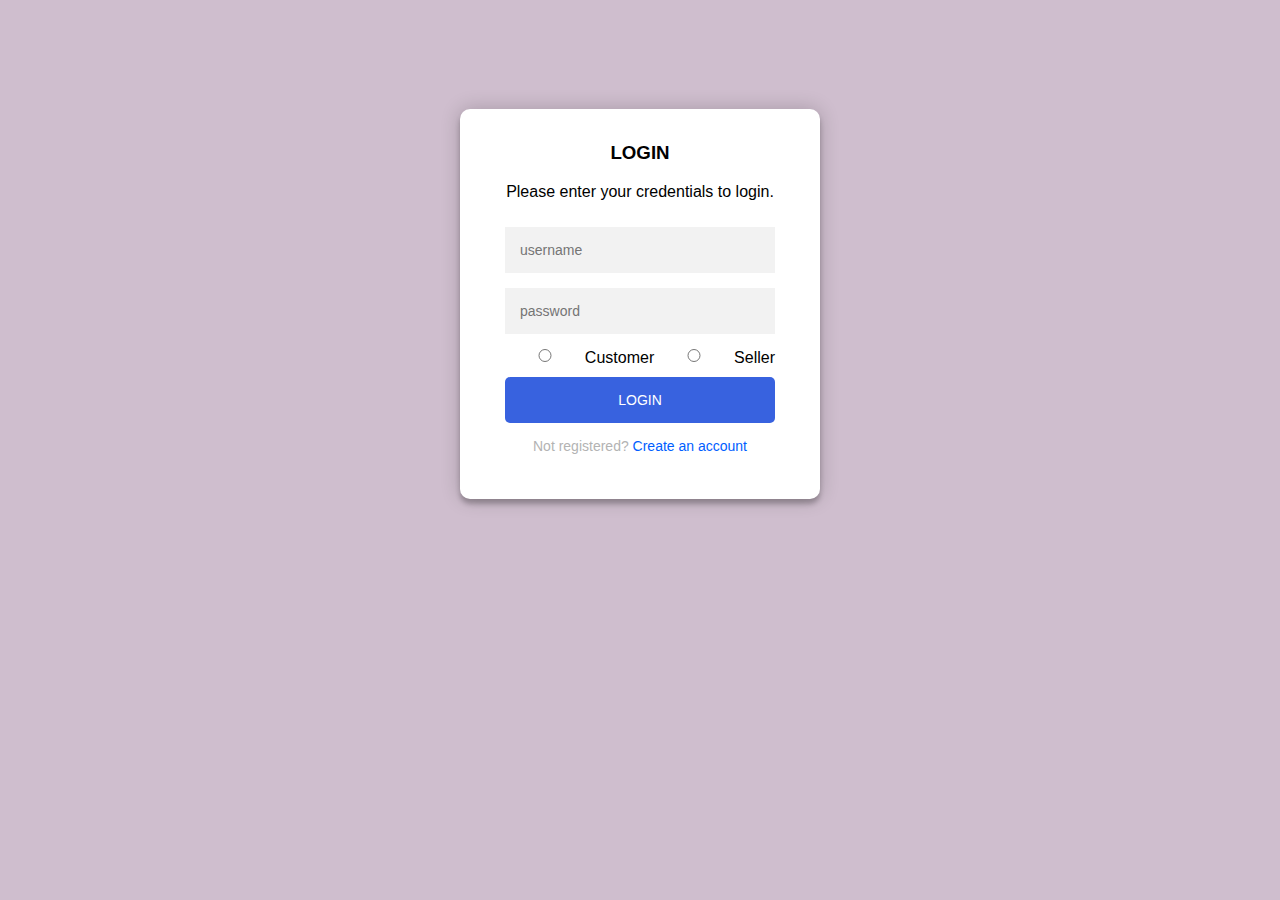
<file: login.html>
<!DOCTYPE html>
<html lang="en">

<head>
    <meta charset="UTF-8">
    <meta http-equiv="X-UA-Compatible" content="IE=edge">
    <meta name="viewport" content="width=device-width, initial-scale=1.0">
    <link rel="stylesheet" href="login.css">
    <title> Login </title>
</head>

<body>
    <div class="login-page">
        <div class="form">
            <div class="login">
                <div class="login-header">
                    <h3>LOGIN</h3>
                    <p>Please enter your credentials to login.</p>
                </div>
            </div>
            <form class="login-form">
                <input type="text" placeholder="username" />
                <input type="password" placeholder="password" />
                <div class="radio-btn">
                    <input type="radio" id="Choice1"
                     name="type" value="Customer">
                    <label for="Choice1">Customer</label>
                    <input type="radio" id="Choice2"
                     name="type" value="Seller">
                    <label for="Choice2">Seller</label>
                  </div>
                <button>login</button>
                <p class="message">Not registered? <a href="registration.html">Create an account</a></p>
            </form>
        </div>
    </div>
</body>
</html>
</file>
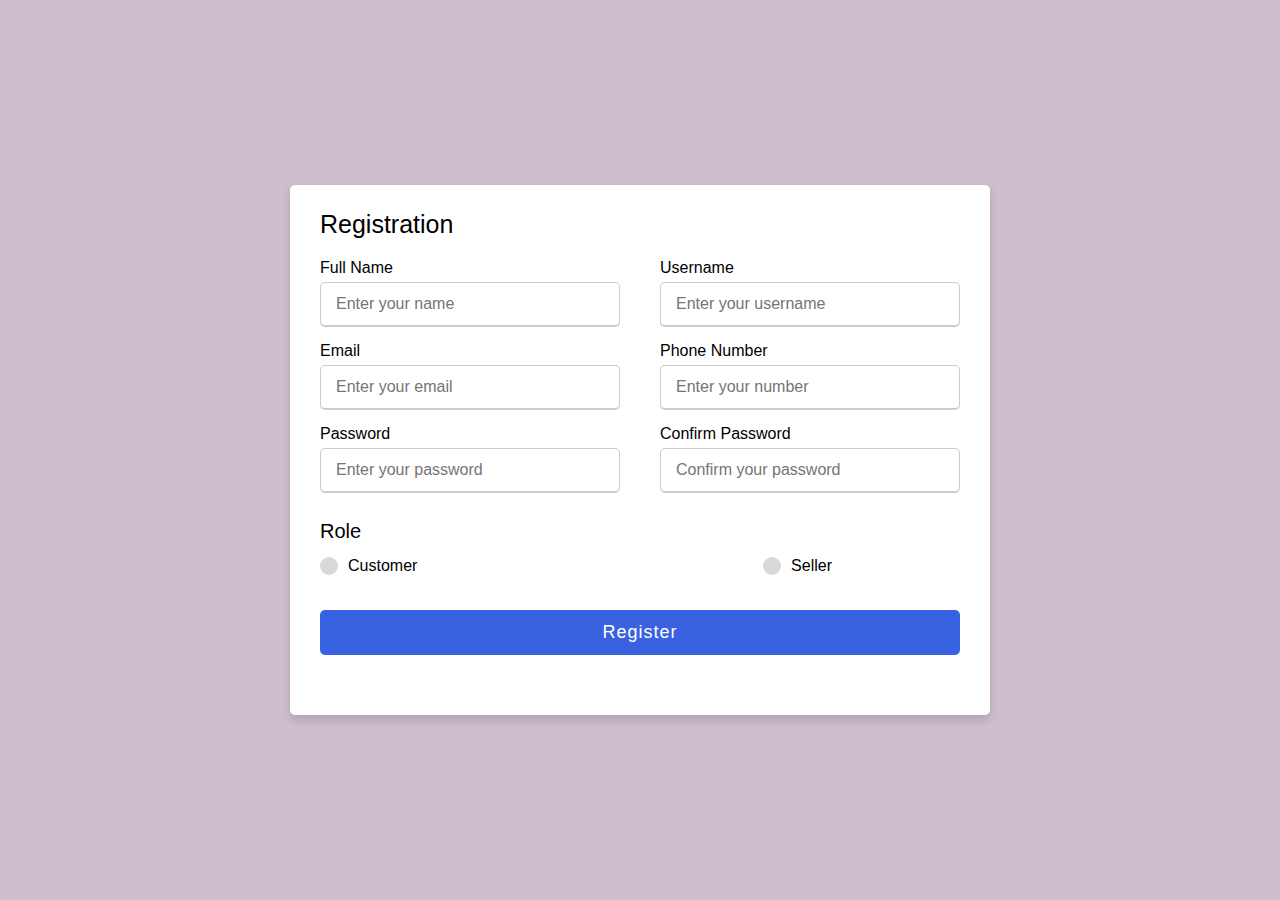
<file: registration.html>
<!DOCTYPE html>
<html lang="en">

<head>
    <meta charset="UTF-8">
    <meta http-equiv="X-UA-Compatible" content="IE=edge">
    <meta name="viewport" content="width=device-width, initial-scale=1.0">
    <title>Register</title>
    <link rel="stylesheet" href="registration.css">
</head>

<body>
    <div class="container">
        <div class="title">Registration</div>
        <div class="content">
            <form action="#">
                <div class="user-details">
                    <div class="input-box">
                        <span class="details">Full Name</span>
                        <input type="text" placeholder="Enter your name" required>
                    </div>
                    <div class="input-box">
                        <span class="details">Username</span>
                        <input type="text" placeholder="Enter your username" required>
                    </div>
                    <div class="input-box">
                        <span class="details">Email</span>
                        <input type="text" placeholder="Enter your email" required>
                    </div>
                    <div class="input-box">
                        <span class="details">Phone Number</span>
                        <input type="text" placeholder="Enter your number" required>
                    </div>
                    <div class="input-box">
                        <span class="details">Password</span>
                        <input type="text" placeholder="Enter your password" required>
                    </div>
                    <div class="input-box">
                        <span class="details">Confirm Password</span>
                        <input type="text" placeholder="Confirm your password" required>
                    </div>
                </div>
                <div class="Role-details">
                    <input type="radio" name="Role" id="dot-1">
                    <input type="radio" name="Role" id="dot-2">
                    <span class="Role-title">Role</span>
                    <div class="category">
                        <label for="dot-1">
                            <span class="dot one"></span>
                            <span class="Role">Customer</span>
                        </label>
                        <label for="dot-2">
                            <span class="dot two"></span>
                            <span class="Role">Seller</span>
                        </label>
                    </div>
                </div>
                <div class="button">
                    <input type="submit" value="Register">
                </div>
            </form>
        </div>
    </div>
</body>

</html>
</file>
<file: login.css>
header.header{
    background-color: #fff;
    height: 45px;
  }
  header a img{
    width: 134px;
  margin-top: 4px;
  }
  .login-page {
    width: 360px;
    padding: 8% 0 0;
    margin: auto;
  }
  .login-page .form .login{
    margin-top: -31px;
  margin-bottom: 26px;
  }
  .form {
    position: relative;
    z-index: 1;
    background: #FFFFFF;
    max-width: 360px;
    margin: 0 auto 100px;
    padding: 45px;
    text-align: center;
    border-radius: 10px;
    box-shadow: 0 0 20px 0 rgba(0, 0, 0, 0.2), 0 5px 5px 0 rgba(0, 0, 0, 0.24);
  }
  .form input {
    font-family: "Roboto", sans-serif;
    outline: 0;
    background: #f2f2f2;
    width: 100%;
    border: 0;
    margin: 0 0 15px;
    padding: 15px;
    box-sizing: border-box;
    font-size: 14px;
  }
  .form button {
    font-family: "Roboto", sans-serif;
    text-transform: uppercase;
    outline: 0;
    background-color: rgb(56, 98, 223);
    width: 100%;
    border: 0;
    padding: 15px;
    color: #FFFFFF;
    font-size: 14px;
    -webkit-transition: all 0.3 ease;
    transition: all 0.3 ease;
    cursor: pointer;
    border-radius: 5px;
  }
  .form .message {
    margin: 15px 0 0;
    color: #b3b3b3;
    font-size: 14px;
  }
  .form .message a {
    color: #005eff;
    text-decoration: none;
  }
  
  .container {
    position: relative;
    z-index: 1;
    max-width: 300px;
    margin: 0 auto;
  }
  
  body {
    background-color: #7d517b5f;
    font-family: "Roboto", sans-serif;
    -webkit-font-smoothing: antialiased;
    -moz-osx-font-smoothing: grayscale;
  }
  .radio-btn{
      display: flex;   
  }
</file>
<file: registration.css>
*{
  margin: 0;
  padding: 0;
  box-sizing: border-box;
  font-family: 'Poppins',sans-serif;
}
body{
  height: 100vh;
  display: flex;
  justify-content: center;
  align-items: center;
  padding: 10px;
  background-color: #7d517b5f;
}
.container{
  max-width: 700px;
  width: 100%;
  background-color: #fff;
  padding: 25px 30px;
  border-radius: 5px;
  box-shadow: 0 5px 10px rgba(0,0,0,0.15);
}
.container .title{
  font-size: 25px;
  font-weight: 500;
  position: relative;
}
.container .title::before{
  content: "";
  position: absolute;
  left: 0;
  bottom: 0;
  height: 3px;
  width: 30px;
  border-radius: 5px;
}
.content form .user-details{
  display: flex;
  flex-wrap: wrap;
  justify-content: space-between;
  margin: 20px 0 12px 0;
}
form .user-details .input-box{
  margin-bottom: 15px;
  width: calc(100% / 2 - 20px);
}
form .input-box span.details{
  display: block;
  font-weight: 500;
  margin-bottom: 5px;
}
.user-details .input-box input{
  height: 45px;
  width: 100%;
  outline: none;
  font-size: 16px;
  border-radius: 5px;
  padding-left: 15px;
  border: 1px solid #ccc;
  border-bottom-width: 2px;
  transition: all 0.3s ease;
}
.user-details .input-box input:focus,
.user-details .input-box input:valid{
  border-color: #9b59b6;
}
 form .Role-details .Role-title{
  font-size: 20px;
  font-weight: 500;
 }
 form .category{
   display: flex;
   width: 80%;
   margin: 14px 0 ;
   justify-content: space-between;
 }
 form .category label{
   display: flex;
   align-items: center;
   cursor: pointer;
 }
 form .category label .dot{
  height: 18px;
  width: 18px;
  border-radius: 50%;
  margin-right: 10px;
  background: #d9d9d9;
  border: 5px solid transparent;
  transition: all 0.3s ease;
}
 #dot-1:checked ~ .category label .one,
 #dot-2:checked ~ .category label .two{
   background: #9b59b6;
   border-color: #d9d9d9;
 }
 form input[type="radio"]{
   display: none;
 }
 form .button{
   height: 45px;
   margin: 35px 0
 }
 form .button input{
   height: 100%;
   width: 100%;
   border-radius: 5px;
   border: none;
   color: rgb(255, 255, 255);
   font-size: 18px;
   font-weight: 500;
   letter-spacing: 1px;
   cursor: pointer;
   transition: all 0.3s ease;
   background-color: rgb(56, 98, 223);
 }
 
 @media(max-width: 584px){
 .container{
  max-width: 100%;
}
form .user-details .input-box{
    margin-bottom: 15px;
    width: 100%;
  }
  form .category{
    width: 100%;
  }
  .content form .user-details{
    max-height: 300px;
    overflow-y: scroll;
  }
  .user-details::-webkit-scrollbar{
    width: 5px;
  }
  }
  @media(max-width: 459px){
  .container .content .category{
    flex-direction: column;
  }
}
</file>
